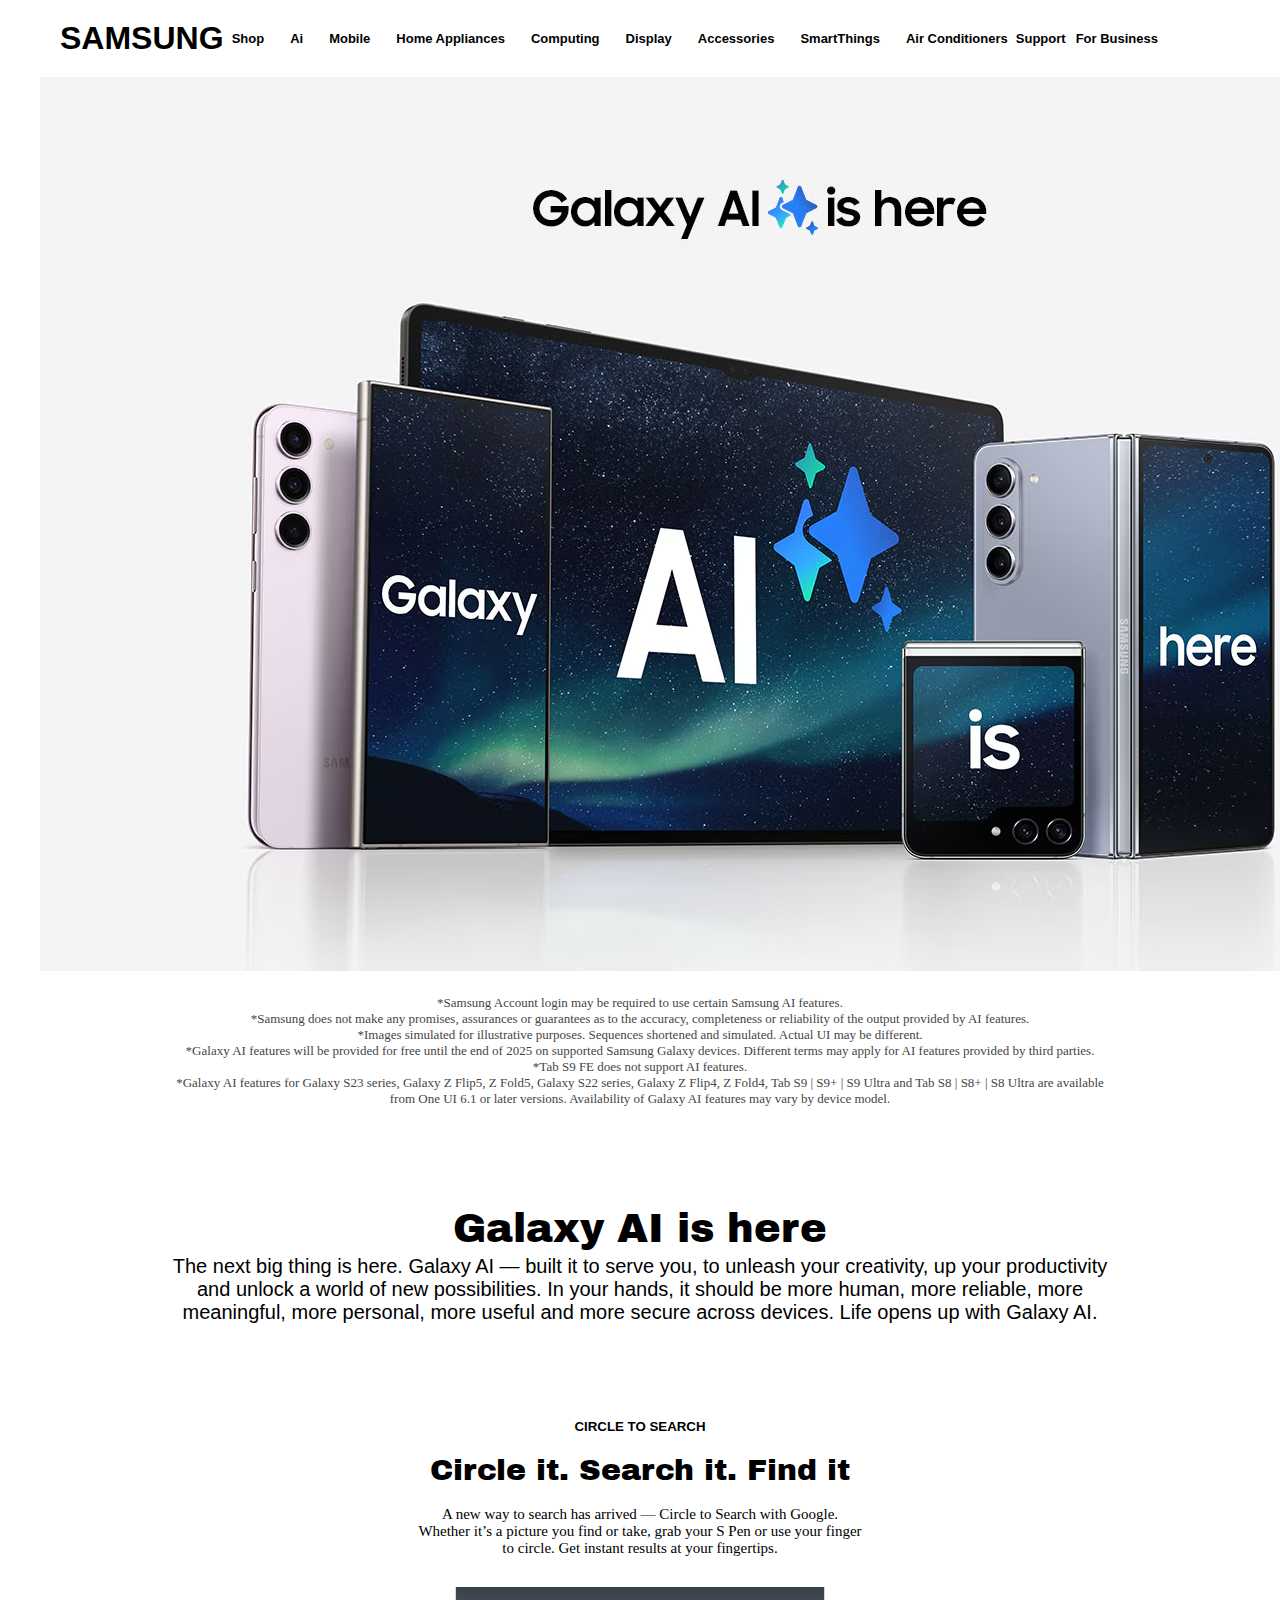
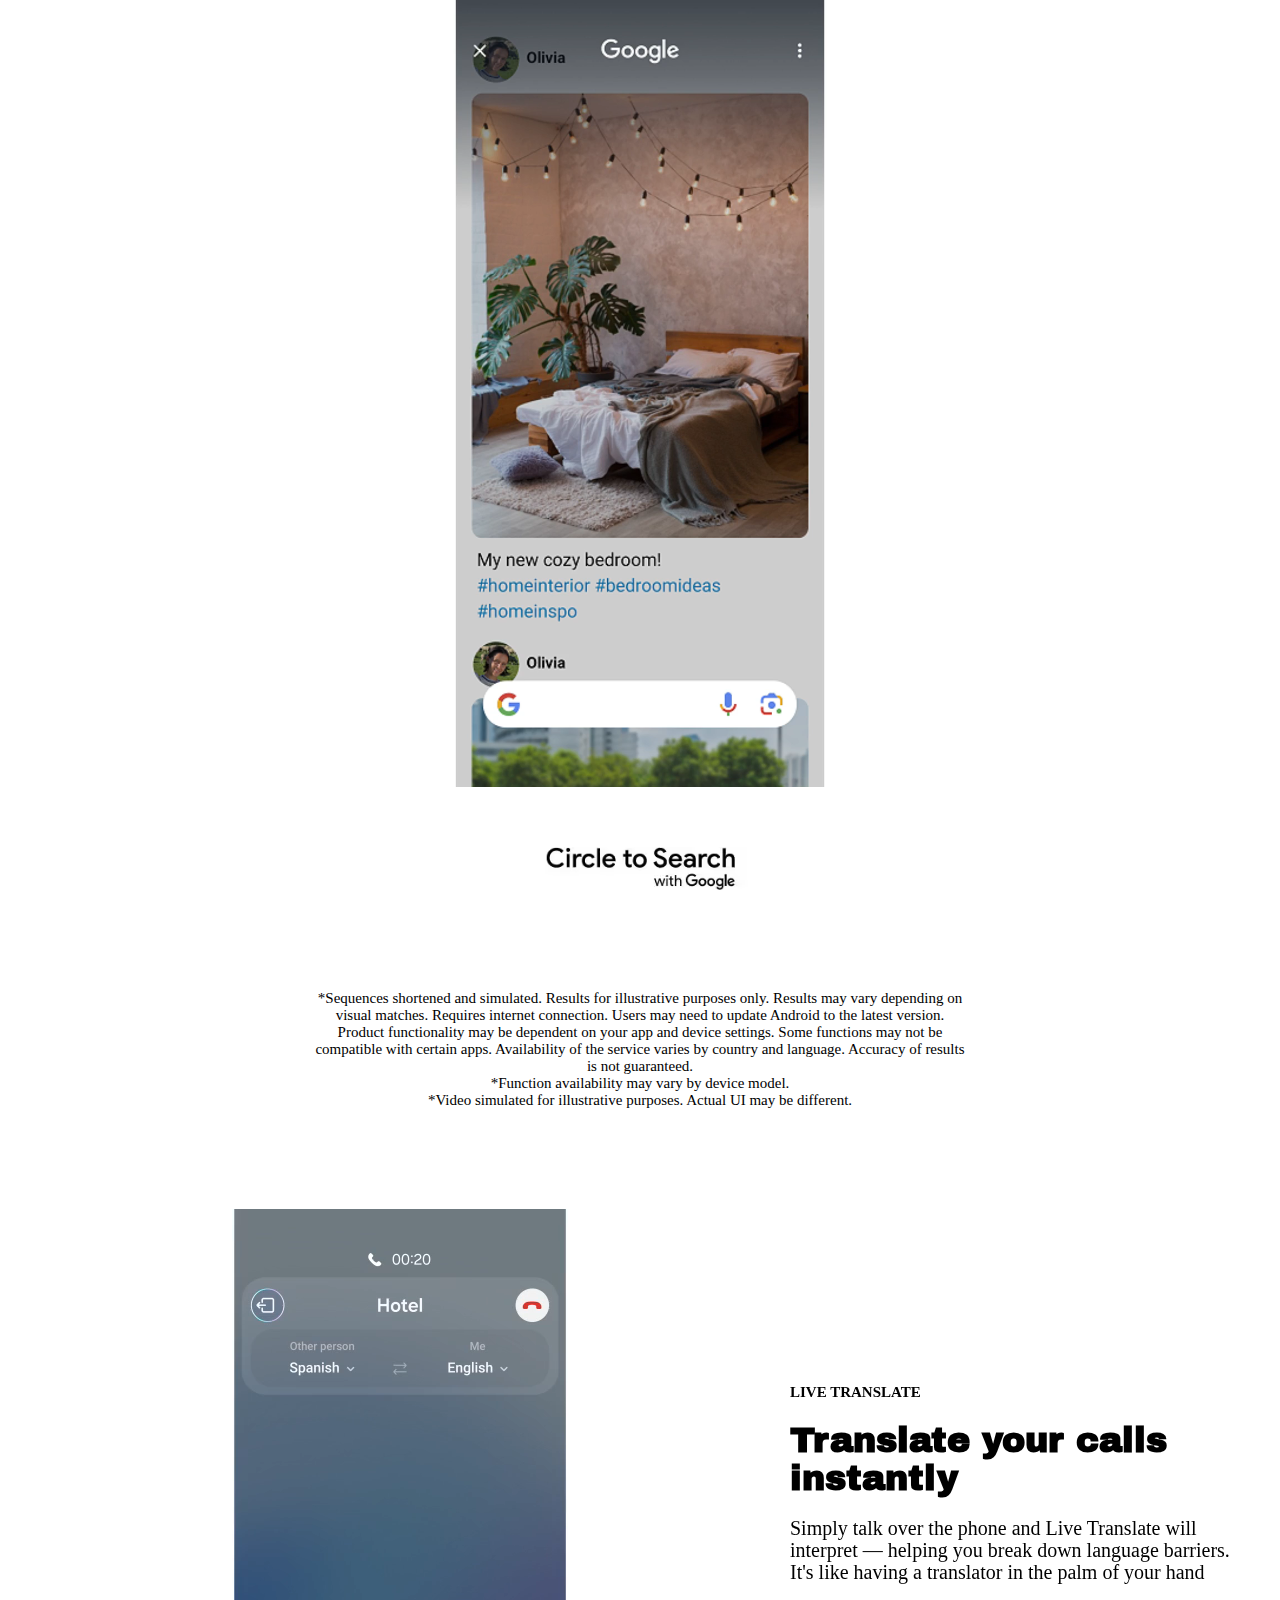
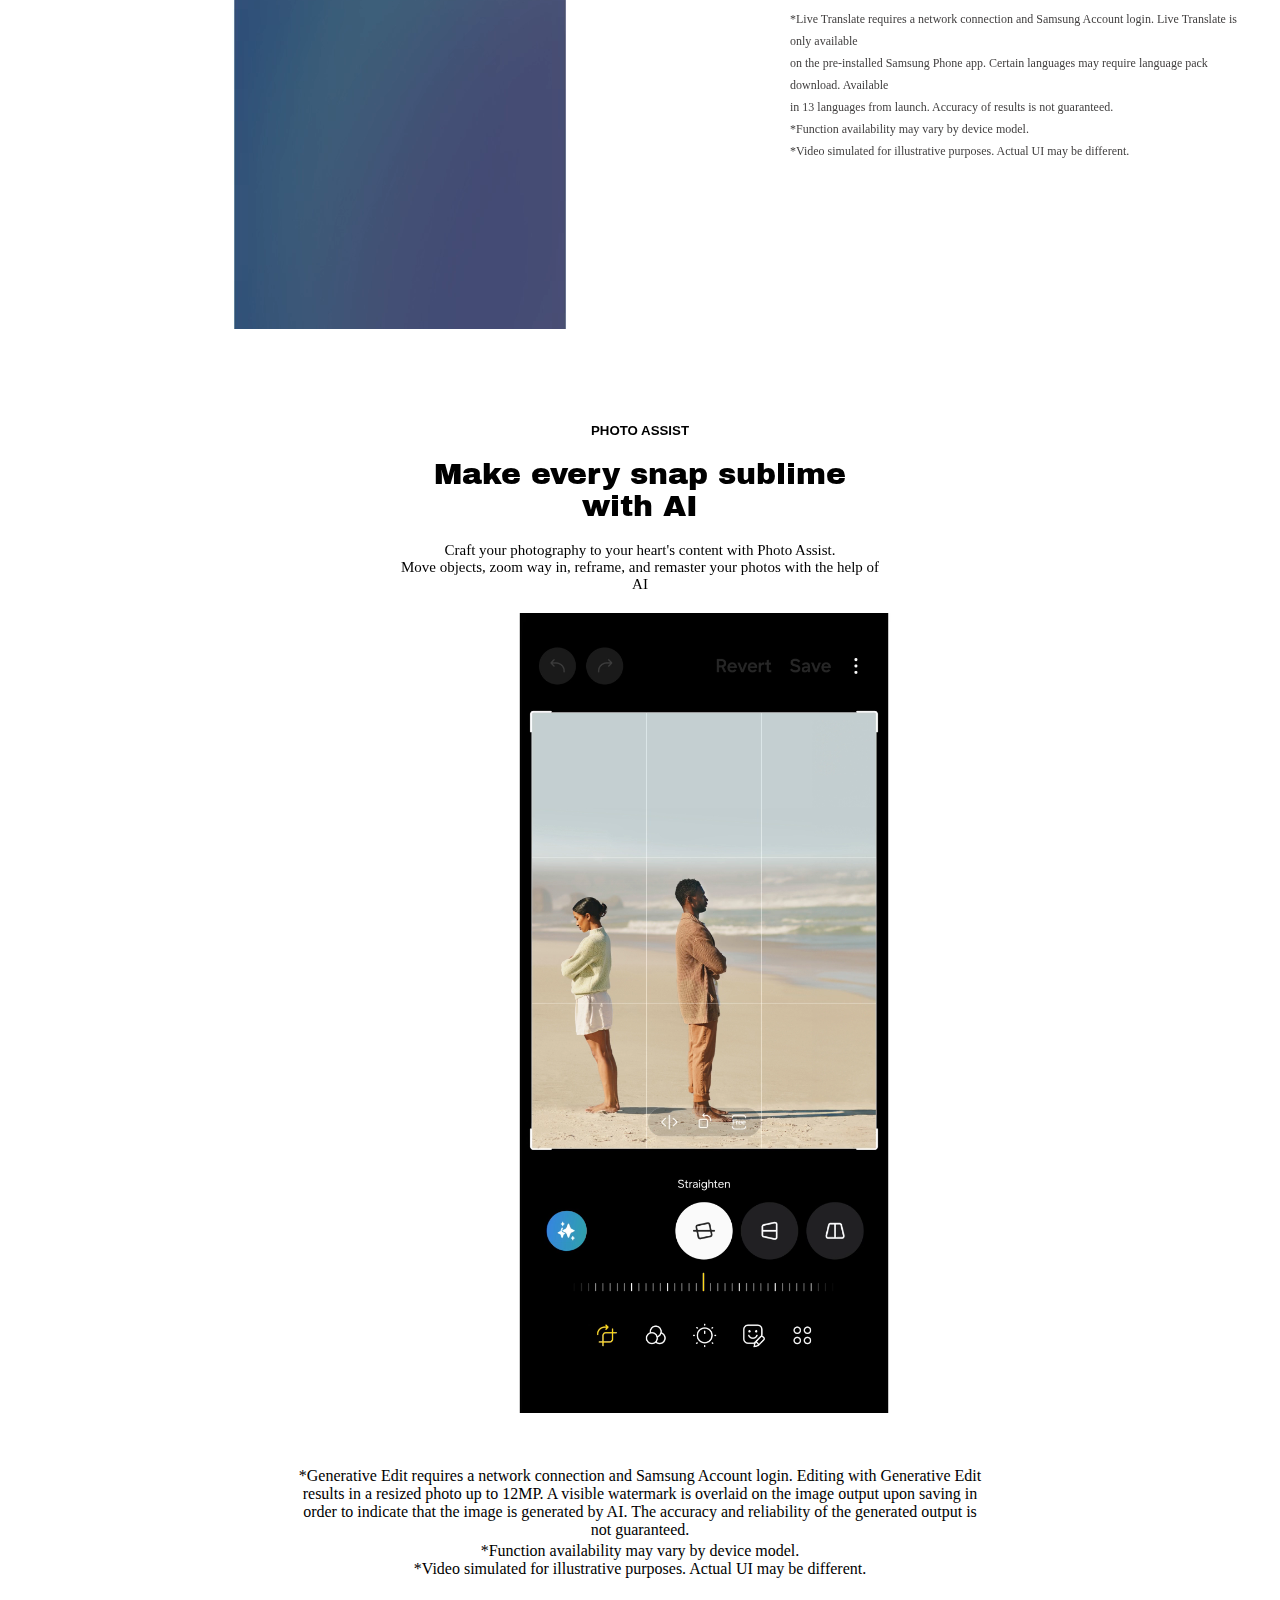
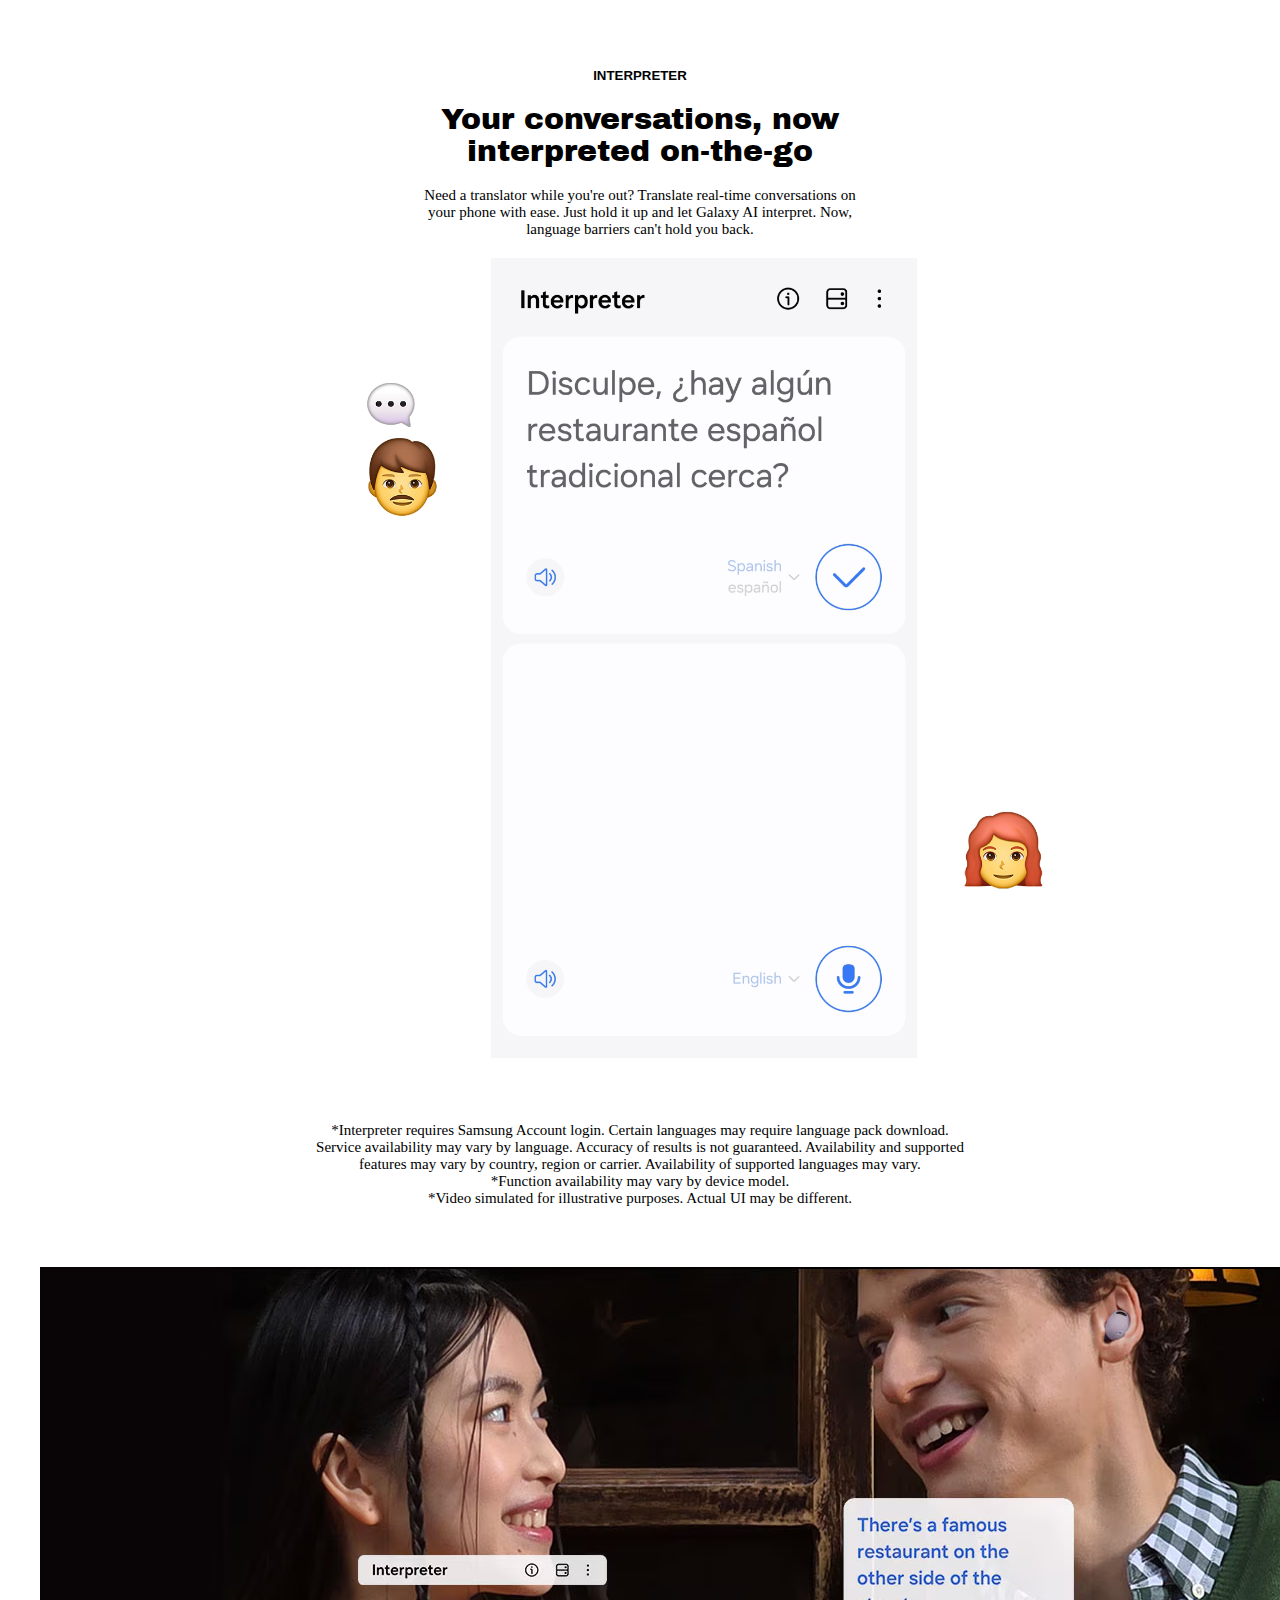
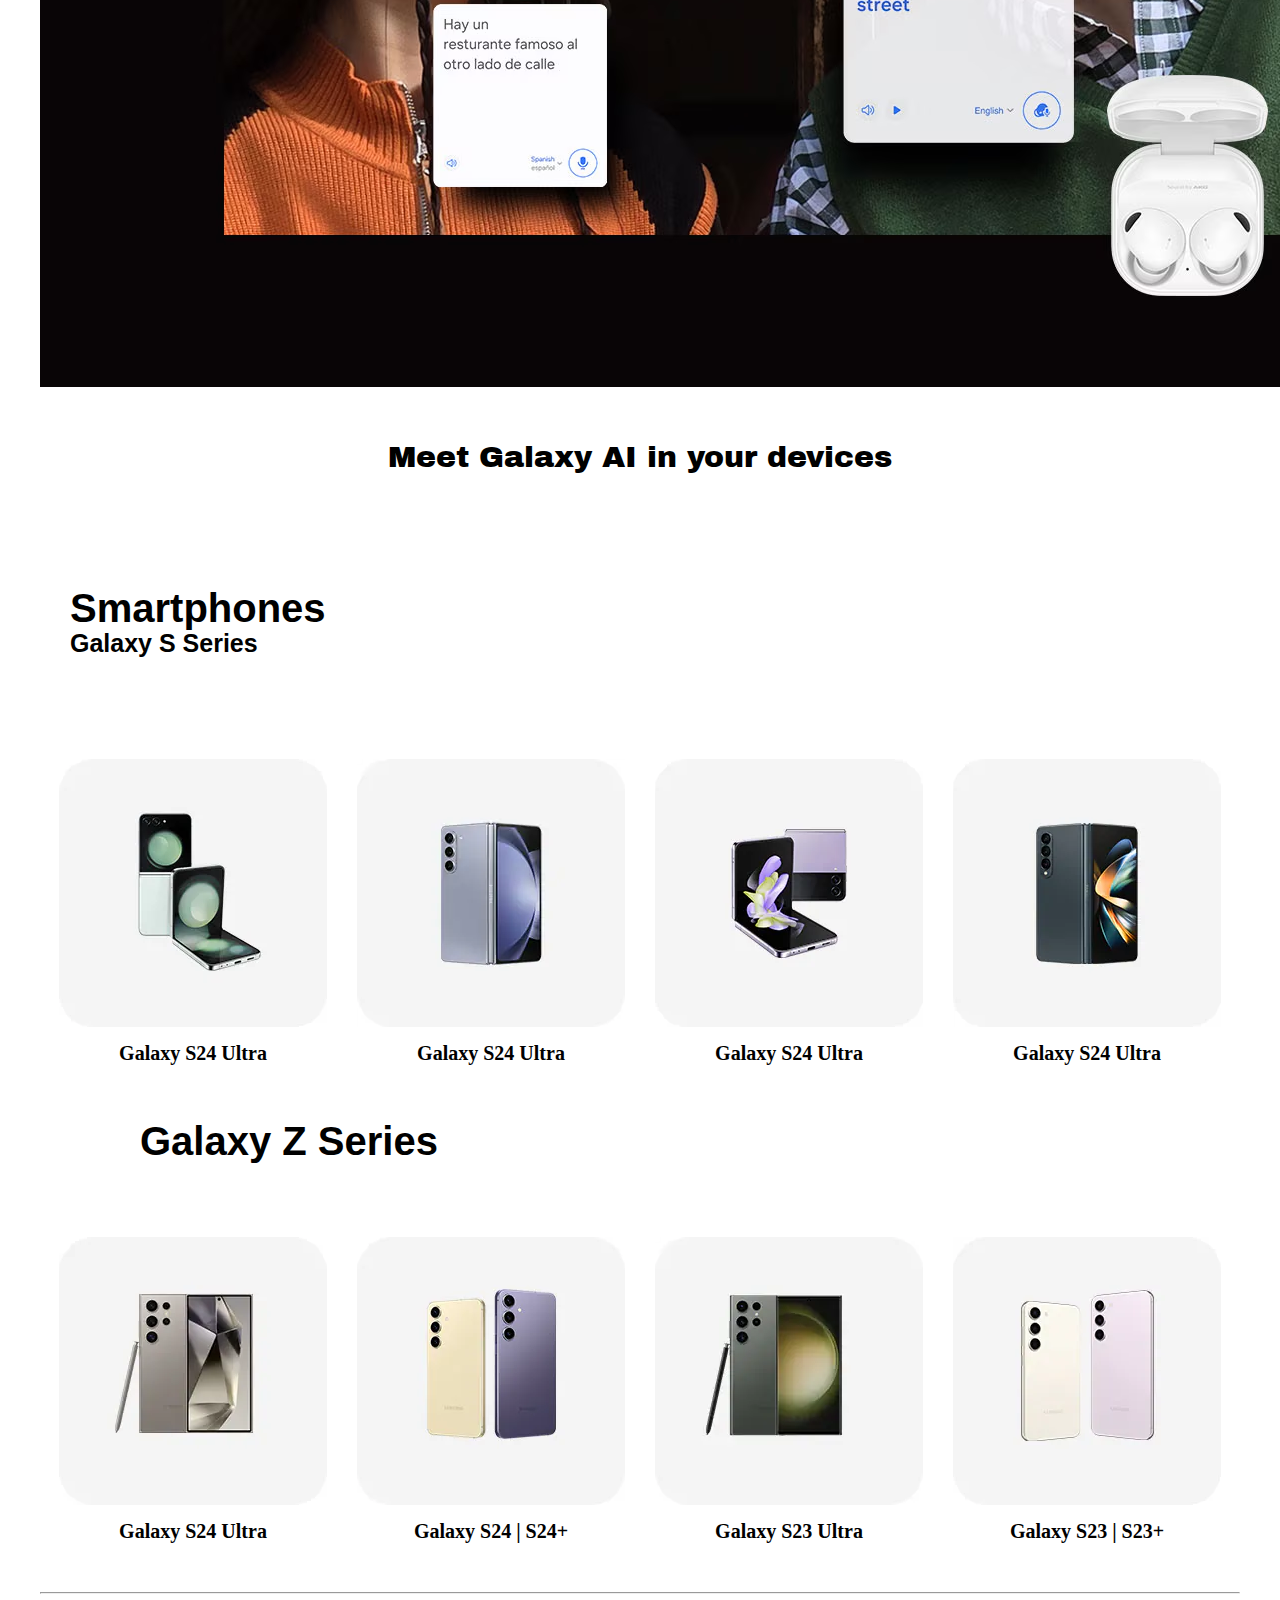
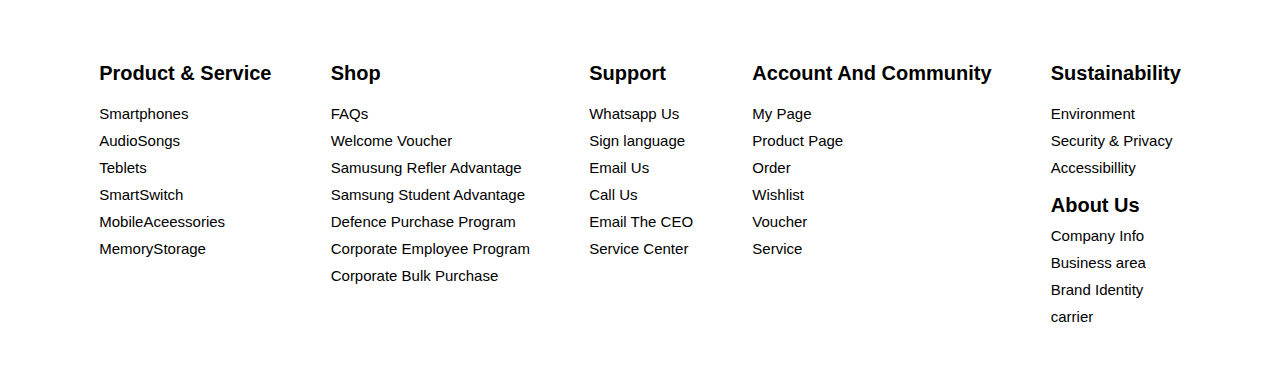
<file: index.html>
<!DOCTYPE html>
<html lang="en">

<head>
    <meta charset="UTF-8">
    <meta name="viewport" content="width=device-width, initial-scale=1.0">
    <title>Document</title>
    <link rel="stylesheet" href="style.css">
    <link rel="stylesheet" href="https://cdnjs.cloudflare.com/ajax/libs/font-awesome/6.5.2/css/all.min.css"
        integrity="sha512-SnH5WK+bZxgPHs44uWIX+LLJAJ9/2PkPKZ5QiAj6Ta86w+fsb2TkcmfRyVX3pBnMFcV7oQPJkl9QevSCWr3W6A=="
        crossorigin="anonymous" referrerpolicy="no-referrer" />
    <link href="https://fonts.googleapis.com/css2?family=Archivo+Black&display=swap" rel="stylesheet">
    
</head>

<body>
    <nav>
        <h1><a href="./index.html">SAMSUNG</a></h1>
        <ul>
            <li><a href="/product.html">Shop</a></li>
            <li><a href="">Ai</a></li>
            <li><a href="">Mobile</a></li>
            <li><a href="">Home Appliances</a></li>
            <li><a href="">Computing</a></li>
            <li><a href="">Display</a></li>
            <li><a href="">Accessories</a></li>
            <li><a href="">SmartThings</a></li>
            <li><a href="">Air Conditioners</a></li>
        </ul>
        <ul>
            <li>Support</li>
            <li>For Business</li>
            <li><i class="fa-solid fa-magnifying-glass"></i></li>
            <li><a href="./cart.html"><i class="fa-solid fa-cart-shopping"></i></a></li>
            <li><a href="./login.html"><i class="fa-regular fa-user"></i></a></li>
        </ul>
    </nav>
    <div class="page1">
        <img src="./utills/page1img.avif" alt="">
    </div>
    <div class="page2">
        <ul>
            <li>*Samsung Account login may be required to use certain Samsung AI features.</li>
            <li>*Samsung does not make any promises, assurances or guarantees as to the accuracy, completeness or
                reliability of the output provided by AI features.</li>
            <li>*Images simulated for illustrative purposes. Sequences shortened and simulated. Actual UI may be
                different.</li>
            <li>*Galaxy AI features will be provided for free until the end of 2025 on supported Samsung Galaxy devices.
                Different terms may apply for AI features provided by third parties.
            </li>
            <li>*Tab S9 FE does not support AI features.</li>
            <li>*Galaxy AI features for Galaxy S23 series, Galaxy Z Flip5, Z Fold5, Galaxy S22 series, Galaxy Z Flip4, Z
                Fold4, Tab S9 | S9+ | S9 Ultra and Tab S8 | S8+ | S8 Ultra are available from One UI 6.1 or later
                versions. Availability of Galaxy AI features may vary by device model.
            </li>
        </ul>
        <h1>
            Galaxy AI is here
        </h1>
        <p>The next big thing is here. Galaxy AI — built it to serve you, to unleash your creativity, up your
            productivity and unlock a world of new possibilities. In your hands, it should be more human, more reliable,
            more meaningful, more personal, more useful and more secure across devices. Life opens up with Galaxy AI.
        </p>
    </div>
    <div class="page3">
        <h5>CIRCLE TO SEARCH</h5>
        <h2>Circle it. Search it. Find it </h2>
        <p>A new way to search has arrived — Circle to Search with Google. <br> Whether it’s a picture you find or take,
            grab your S Pen or use your finger <br> to circle. Get instant results at your fingertips.</p>

        <video src="./utills/page3 vdo.mp4" autoplay muted></video>
        <img src="./utills/page3 img.avif" alt="">
        <p id="page3-p2">*Sequences shortened and simulated. Results for illustrative purposes only. Results may vary
            depending on <br> visual matches. Requires internet connection. Users may need to update Android to the
            latest version. <br> Product functionality may be dependent on your app and device settings. Some functions
            may not be <br> compatible with certain apps. Availability of the service varies by country and language.
            Accuracy of results <br> is not guaranteed.
            <br> *Function availability may vary by device model. <br>
            *Video simulated for illustrative purposes. Actual UI may be different.
        </p>
    </div>
    <div class="page4">
        <div class="page4-left">
            <video src="./utills/page4 vdo.mp4" autoplay></video>
        </div>
        <div class="page4-right">
            <h5>LIVE TRANSLATE</h5>
            <h2>Translate your calls instantly</h2>
            <p>Simply talk over the phone and Live Translate will interpret — helping you break down language barriers.
                It's like having a translator in the palm of your hand <br><br>
                <span>
                    *Live Translate requires a network connection and Samsung Account login. Live Translate is only
                    available <br> on the pre-installed Samsung Phone app. Certain languages may require language pack
                    download. Available <br> in 13 languages from launch. Accuracy of results is not guaranteed. <br>
                    *Function availability may vary by device model. <br>
                    *Video simulated for illustrative purposes. Actual UI may be different.
                </span>
            </p>
        </div>
    </div>
    <div class="page5">
        <h5>PHOTO ASSIST</h5>
        <h2>Make every snap sublime <br>with AI</h2>
        <p>Craft your photography to your heart's content with Photo Assist. <br>Move objects, zoom way in, reframe, and
            remaster your photos with the help of<br>AI
        </p>
        <video src="utills/page5vdo.mp4" autoplay muted></video>
    </div>
    <div class="page6">
        <p>*Generative Edit requires a network connection and Samsung Account login. Editing with Generative Edit
            <br>results in a resized photo up to 12MP. A visible watermark is overlaid on the image output upon saving
            in <br>order to indicate that the image is generated by AI. The accuracy and reliability of the generated
            output is <br>not guaranteed.</p>
        <ul>
            <li>*Function availability may vary by device model.</li>
            <li>*Video simulated for illustrative purposes. Actual UI may be different.</li>
        </ul>

    </div>
    <div class="page7">
        <h5>INTERPRETER</h5>
        <h2>Your conversations, now <br>interpreted on-the-go</h2>
        <p>Need a translator while you're out? Translate real-time conversations on <br>your phone with ease. Just hold
            it up and let Galaxy AI interpret. Now, <br>language barriers can't hold you back.</p>
            <video src="utills/page7 vdo.mp4 " autoplay></video>
            <p id="page7-p2">*Interpreter requires Samsung Account login. Certain languages may require language pack download. <br>Service availability may vary by language. Accuracy of results is not guaranteed. Availability and supported <br>features may vary by country, region or carrier. Availability of supported languages may vary.
               <br> *Function availability may vary by device model.
               <br> *Video simulated for illustrative purposes. Actual UI may be different.
            </p>
            <img src="utills/page7img.avif" alt="">

    </div>
    <div class="page8">
        <h2>Meet Galaxy AI in your devices</h2>
        <div class="page8-side-heading">
            <h3>Smartphones <br>
                <span>Galaxy S Series</span>
            </h3>
        </div>

        <div class="products">
            <a href="./cart.html">
    
                <div class="product">
                    <img src="utills/page9img 1.webp" alt="">
                    <h4>Galaxy S24 Ultra</h4>
                </div>
            </a>
            <a href="./cart.html">
    
                <div class="product">
                    <img src="utills/page9 img 2.webp" alt="">
                    <h4>Galaxy S24 Ultra</h4>
                </div>
            </a>
            <a href="./cart.html">
    
                
                <div class="product">
                    <img src="utills/page 9 img 3.webp" alt="">
                    <h4>Galaxy S24 Ultra</h4>
                </div>
            </a>
            <a href="./cart.html">
    
                
                <div class="product">
                    <img src="utills/page 9 img 4.webp" alt="">
                    <h4>Galaxy S24 Ultra</h4>
                </div>
            </a>
        </div>

    </div>
    <div class="page9">
        <h2>Galaxy Z Series</h2>
        <div class="products">
            <a href="./cart.html">
                
                        <div class="product">
                            <img src="utills/page 8 img 1.webp" alt="">
                            <h4>Galaxy S24 Ultra</h4>
                        </div>
    
            </a>
            <a href="./cart.html">
    
                
                <div class="product">
                    <img src="utills/page 8 img 2.webp" alt="">
                    <h4>Galaxy S24 | S24+</h4>
                </div>
            </a>
            <a href="./cart.html">
    
                
                <div class="product">
                    <img src="utills/page8 img 3.webp" alt="">
                    <h4>Galaxy S23 Ultra</h4>
                </div>
            </a>
            <a href="./cart.html">
    
                
                <div class="product">
                    <img src="utills/page 8 img4.webp" alt="">
                    <h4>Galaxy S23 | S23+</h4>
                </div>
            </a>
        </div>
    </div>
    <br>
    <hr>
    <br>
    <footer class="footer1">
            
                <div class="foter-section">

                    <h1>Product & Service</h1>
                    <ul>
                        <li>Smartphones</li>
                        <li>AudioSongs</li>
                        <li>Teblets</li>
                        <li>SmartSwitch</li>
                        <li>MobileAceessories</li>
                        <li>MemoryStorage</li>
                    </ul>
                    
                </div>
                <div class="foter-section">

                    <h1>Shop</h1>
                    <ul>
                        
                        <li>FAQs</li>
                        <li>Welcome Voucher</li>
                        <li>Samusung Refler Advantage</li>
                        <li>Samsung Student Advantage</li>
                        <li>Defence Purchase Program</li>
                        <li>Corporate Employee Program</li>
                        <li>Corporate Bulk Purchase</li>
                    </ul>
                </div>
                
                <div class="foter-section">

                    <h1>Support</h1>
                    <ul>
                        
                        <li>Whatsapp Us</li>
                        <li>Sign language</li>
                        <li>Email Us </li>
                        <li>Call Us</li>
                        <li>Email The CEO</li>
                        <li>Service Center</li>
                    </ul>
                    
                </div>
                <div class="foter-section">

                    <h1>Account And Community</h1>
                    <ul>
                        
                        <li>My Page </li>
                        <li>Product Page</li>
                        <li>Order</li>
                        <li>Wishlist</li>
                        <li>Voucher</li>
                        <li>Service</li>
                    </ul>
                </div>
                    
                <div class="foter-section">

                    <h1>Sustainability</h1>
                    <ul>
                        
                        <li>Environment</li>
                        <li>Security & Privacy</li>
                        <li>Accessibillity</li>
                        <br>
                        <h1>About Us</h1>
                        <li>Company Info</li>
                        <li>Business area</li>
                        <li>Brand Identity</li>
                        <li>carrier</li>
                    </ul>
                </div>
                    
                    
        
    </footer>
</body>

</html>
</file>
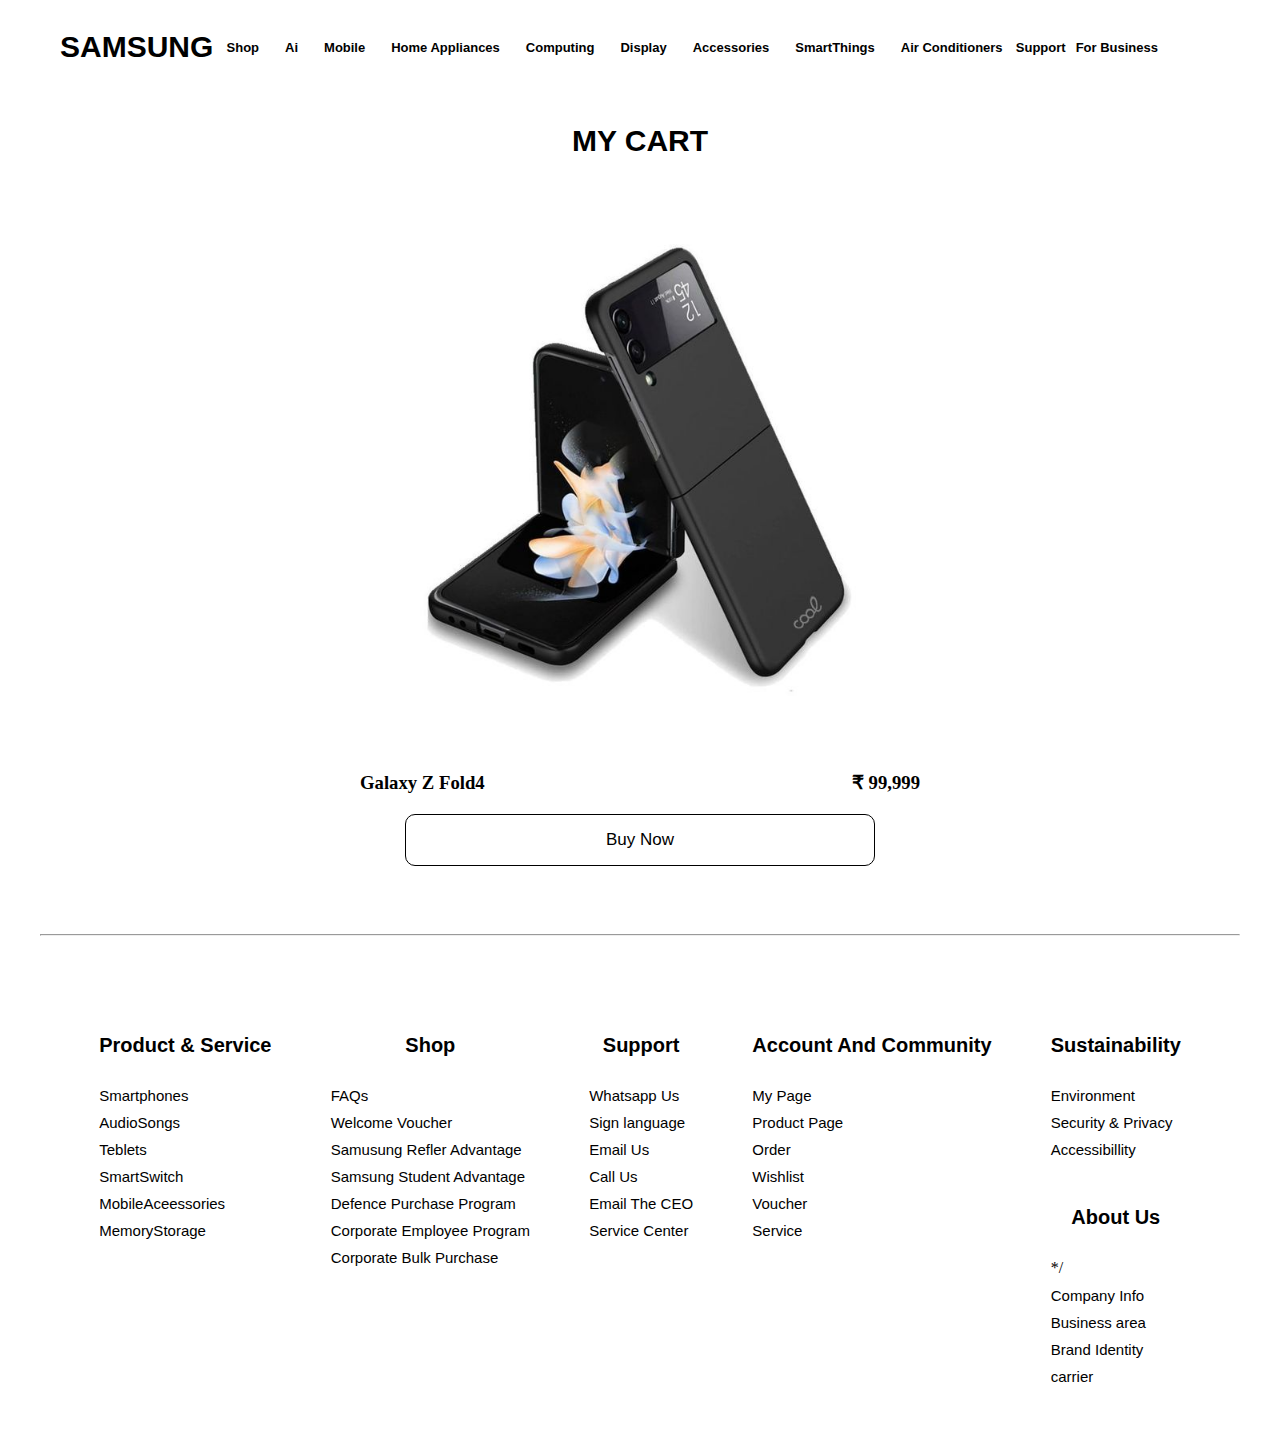
<file: cart.html>
<!DOCTYPE html>
<html lang="en">
<head>
    <meta charset="UTF-8">
    <meta name="viewport" content="width=device-width, initial-scale=1.0">
    <title>Document</title>
    <link rel="stylesheet" href="./cart.css">
    <link rel="stylesheet" href="https://cdnjs.cloudflare.com/ajax/libs/font-awesome/6.5.2/css/all.min.css"
        integrity="sha512-SnH5WK+bZxgPHs44uWIX+LLJAJ9/2PkPKZ5QiAj6Ta86w+fsb2TkcmfRyVX3pBnMFcV7oQPJkl9QevSCWr3W6A=="
        crossorigin="anonymous" referrerpolicy="no-referrer" />
    <link href="https://fonts.googleapis.com/css2?family=Archivo+Black&display=swap" rel="stylesheet">
    
</head>
<body>
    <nav>
        <h1><a href="./index.html">SAMSUNG</a></h1>
        <ul>
            <li><a href="/product.html">Shop</a></li>
            <li><a href="">Ai</a></li>
            <li><a href="">Mobile</a></li>
            <li><a href="">Home Appliances</a></li>
            <li><a href="">Computing</a></li>
            <li><a href="">Display</a></li>
            <li><a href="">Accessories</a></li>
            <li><a href="">SmartThings</a></li>
            <li><a href="">Air Conditioners</a></li>
        </ul>
        <ul>
            <li>Support</li>
            <li>For Business</li>
            <li><i class="fa-solid fa-magnifying-glass"></i></li>
            <li><a href="./cart.html"><i class="fa-solid fa-cart-shopping"></i></a></li>
            <li><a href="./login.html"><i class="fa-regular fa-user"></i></a></li>
        </ul>
    </nav>
    <h1>MY CART</h1>
    <div class="cart">
        <img src="./utills/cart img.jpg" alt="">
         <!-- <img src="https://i.pinimg.com/564x/52/97/e7/5297e71030c1403b0c103633d3c74855.jpg" alt=""> -->
        <div class="product-details">
            <h3>Galaxy Z Fold4</h3>
            <h3>₹ 99,999</h3>
        </div>
        <a href="./thankyou.html">
            <button>Buy Now</button>
        </a>

    </div>
    <br>
    <hr>
    <br>
    <footer class="footer1">
            
                <div class="foter-section">

                    <h1>Product & Service</h1>
                    <ul>
                        <li>Smartphones</li>
                        <li>AudioSongs</li>
                        <li>Teblets</li>
                        <li>SmartSwitch</li>
                        <li>MobileAceessories</li>
                        <li>MemoryStorage</li>
                    </ul>
                    
                </div>
                <div class="foter-section">

                    <h1>Shop</h1>
                    <ul>
                        
                        <li>FAQs</li>
                        <li>Welcome Voucher</li>
                        <li>Samusung Refler Advantage</li>
                        <li>Samsung Student Advantage</li>
                        <li>Defence Purchase Program</li>
                        <li>Corporate Employee Program</li>
                        <li>Corporate Bulk Purchase</li>
                    </ul>
                </div>
                
                <div class="foter-section">

                    <h1>Support</h1>
                    <ul>
                        
                        <li>Whatsapp Us</li>
                        <li>Sign language</li>
                        <li>Email Us </li>
                        <li>Call Us</li>
                        <li>Email The CEO</li>
                        <li>Service Center</li>
                    </ul>
                    
                </div>
                <div class="foter-section">

                    <h1>Account And Community</h1>
                    <ul>
                        
                        <li>My Page </li>
                        <li>Product Page</li>
                        <li>Order</li>
                        <li>Wishlist</li>
                        <li>Voucher</li>
                        <li>Service</li>
                    </ul>
                </div>
                    
                <div class="foter-section">

                    <h1>Sustainability</h1>
                    <ul>
                        
                        <li>Environment</li>
                        <li>Security & Privacy</li>
                        <li>Accessibillity</li>
                        <br>
                        <h1>About Us</h1>*/
                        <li>Company Info</li>
                        <li>Business area</li>
                        <li>Brand Identity</li>
                        <li>carrier</li>
                    </ul>
                </div>
                    
                    
        
    </footer>
</body>
</html>
</file>
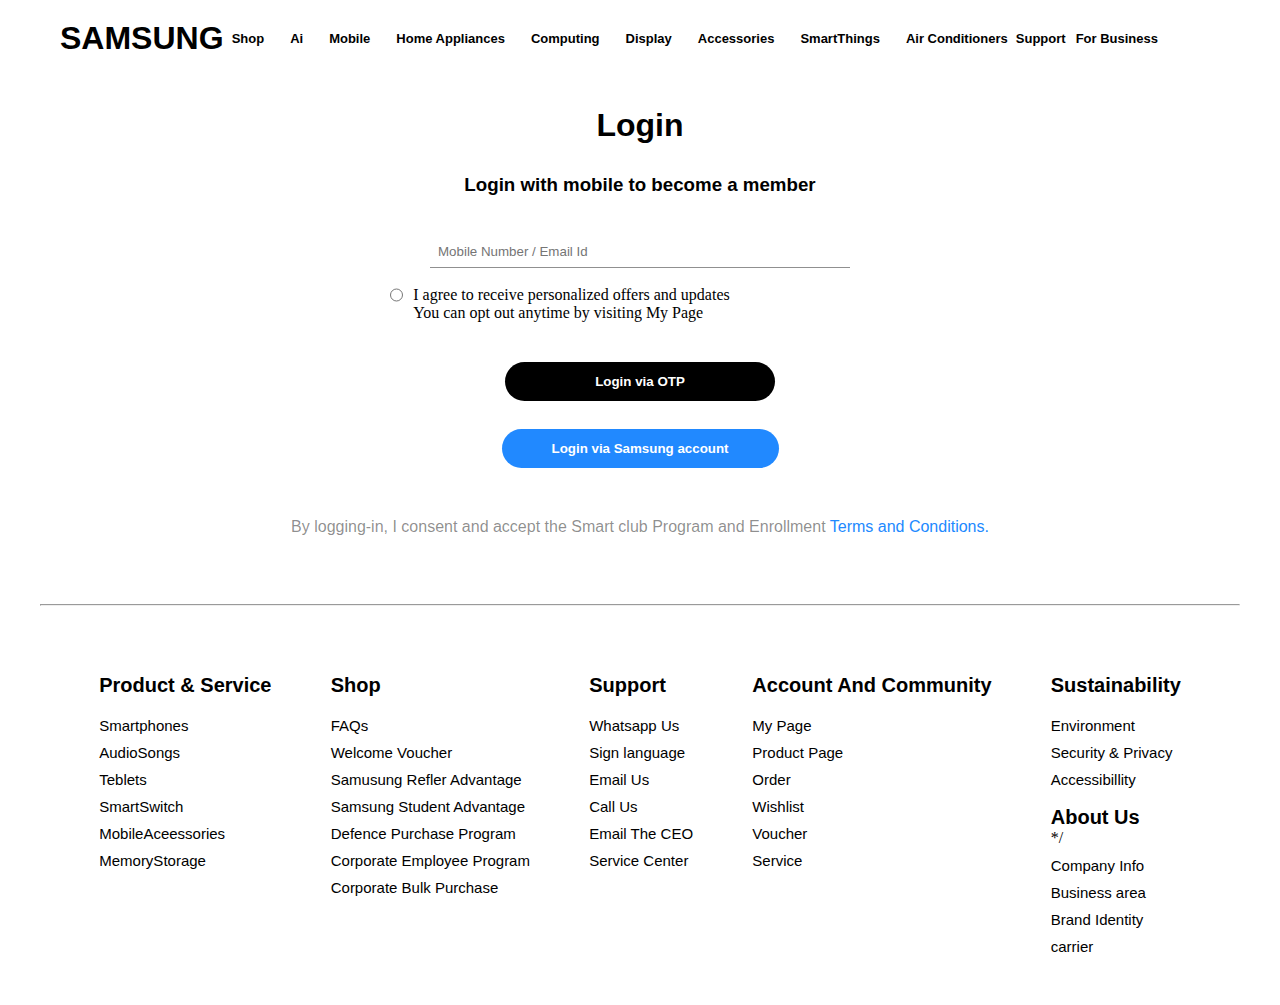
<file: login.html>
<!DOCTYPE html>
<html lang="en">
<head>
    <meta charset="UTF-8">
    <meta name="viewport" content="width=device-width, initial-scale=1.0">
    <title>Document</title>
    <link rel="stylesheet" href="./login.css">
    <link rel="stylesheet" href="https://cdnjs.cloudflare.com/ajax/libs/font-awesome/6.5.2/css/all.min.css"
        integrity="sha512-SnH5WK+bZxgPHs44uWIX+LLJAJ9/2PkPKZ5QiAj6Ta86w+fsb2TkcmfRyVX3pBnMFcV7oQPJkl9QevSCWr3W6A=="
        crossorigin="anonymous" referrerpolicy="no-referrer" />
    <link href="https://fonts.googleapis.com/css2?family=Archivo+Black&display=swap" rel="stylesheet">
    
</head>
<body>
    <nav>
        <h1><a href="./index.html">SAMSUNG</a></h1>
        <ul>
            <li><a href="/product.html">Shop</a></li>
            <li><a href="">Ai</a></li>
            <li><a href="">Mobile</a></li>
            <li><a href="">Home Appliances</a></li>
            <li><a href="">Computing</a></li>
            <li><a href="">Display</a></li>
            <li><a href="">Accessories</a></li>
            <li><a href="">SmartThings</a></li>
            <li><a href="">Air Conditioners</a></li>
        </ul>
        <ul>
            <li>Support</li>
            <li>For Business</li>
            <li><i class="fa-solid fa-magnifying-glass"></i></li>
            <li><a href="./cart.html"><i class="fa-solid fa-cart-shopping"></i></a></li>
            <li><a href="./login.html"><i class="fa-regular fa-user"></i></a></li>
        </ul>
    </nav>
    <div class="login">
        <h1>Login</h1>
        <h3>Login with mobile to become a member</h3>
        <form>
            <input class="email" type="text" placeholder="Mobile Number / Email Id"><br>
            <div class="from-radio">
                <input type="radio" >
                <p>I agree to receive personalized offers and updates <br>
                    You can opt out anytime by visiting My Page</p>

            </div>
            <button class="otp">Login via OTP</button> <br>
            <button class="Samsung">Login via Samsung account</button>

        </form>
        <p class="p-2">By logging-in, I consent and accept the Smart club Program and Enrollment <span>Terms and Conditions.</span></p>
    </div>
    <br>
    <hr>
    <br>
    <footer class="footer1">
            
                <div class="foter-section">

                    <h1>Product & Service</h1>
                    <ul>
                        <li>Smartphones</li>
                        <li>AudioSongs</li>
                        <li>Teblets</li>
                        <li>SmartSwitch</li>
                        <li>MobileAceessories</li>
                        <li>MemoryStorage</li>
                    </ul>
                    
                </div>
                <div class="foter-section">

                    <h1>Shop</h1>
                    <ul>
                        
                        <li>FAQs</li>
                        <li>Welcome Voucher</li>
                        <li>Samusung Refler Advantage</li>
                        <li>Samsung Student Advantage</li>
                        <li>Defence Purchase Program</li>
                        <li>Corporate Employee Program</li>
                        <li>Corporate Bulk Purchase</li>
                    </ul>
                </div>
                
                <div class="foter-section">

                    <h1>Support</h1>
                    <ul>
                        
                        <li>Whatsapp Us</li>
                        <li>Sign language</li>
                        <li>Email Us </li>
                        <li>Call Us</li>
                        <li>Email The CEO</li>
                        <li>Service Center</li>
                    </ul>
                    
                </div>
                <div class="foter-section">

                    <h1>Account And Community</h1>
                    <ul>
                        
                        <li>My Page </li>
                        <li>Product Page</li>
                        <li>Order</li>
                        <li>Wishlist</li>
                        <li>Voucher</li>
                        <li>Service</li>
                    </ul>
                </div>
                    
                <div class="foter-section">

                    <h1>Sustainability</h1>
                    <ul>
                        
                        <li>Environment</li>
                        <li>Security & Privacy</li>
                        <li>Accessibillity</li>
                        <br>
                        <h1>About Us</h1>*/
                        <li>Company Info</li>
                        <li>Business area</li>
                        <li>Brand Identity</li>
                        <li>carrier</li>
                    </ul>
                </div>
                    
                    
        
    </footer>
</body>
</html>
</file>
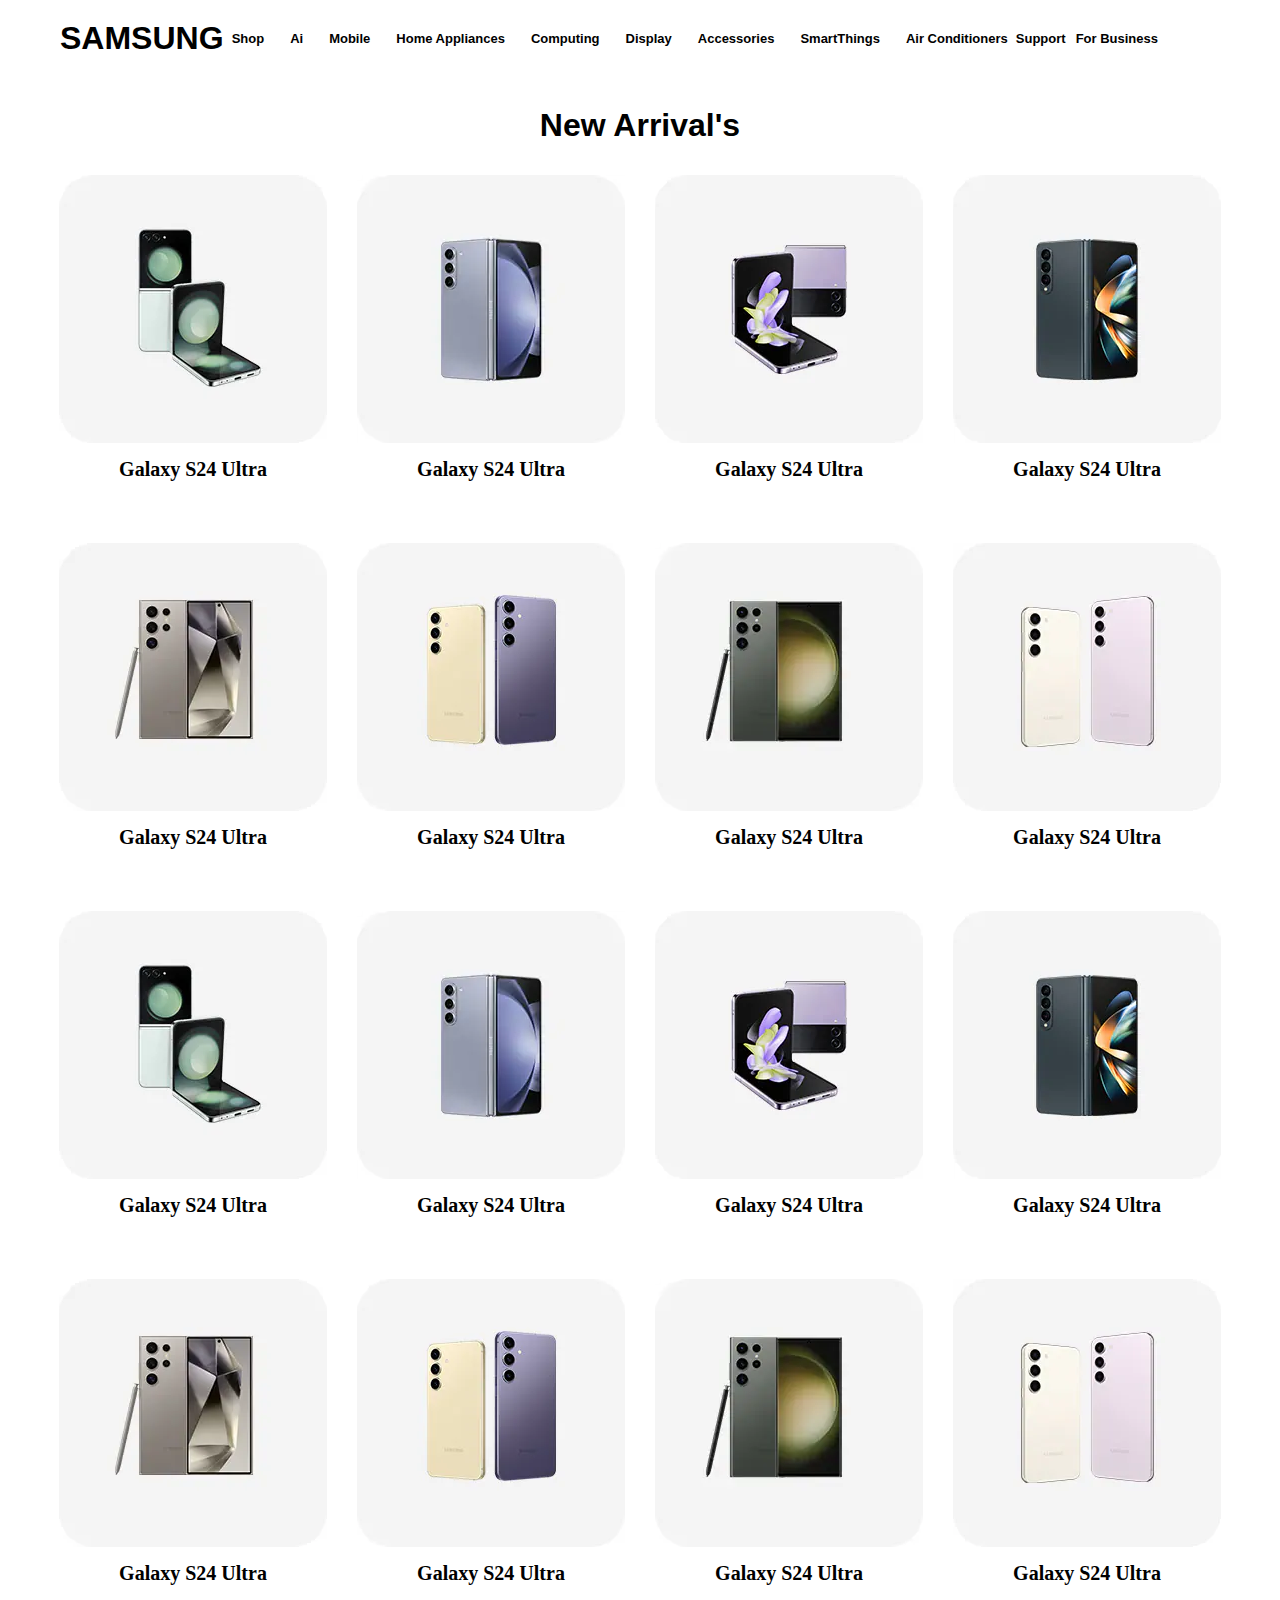
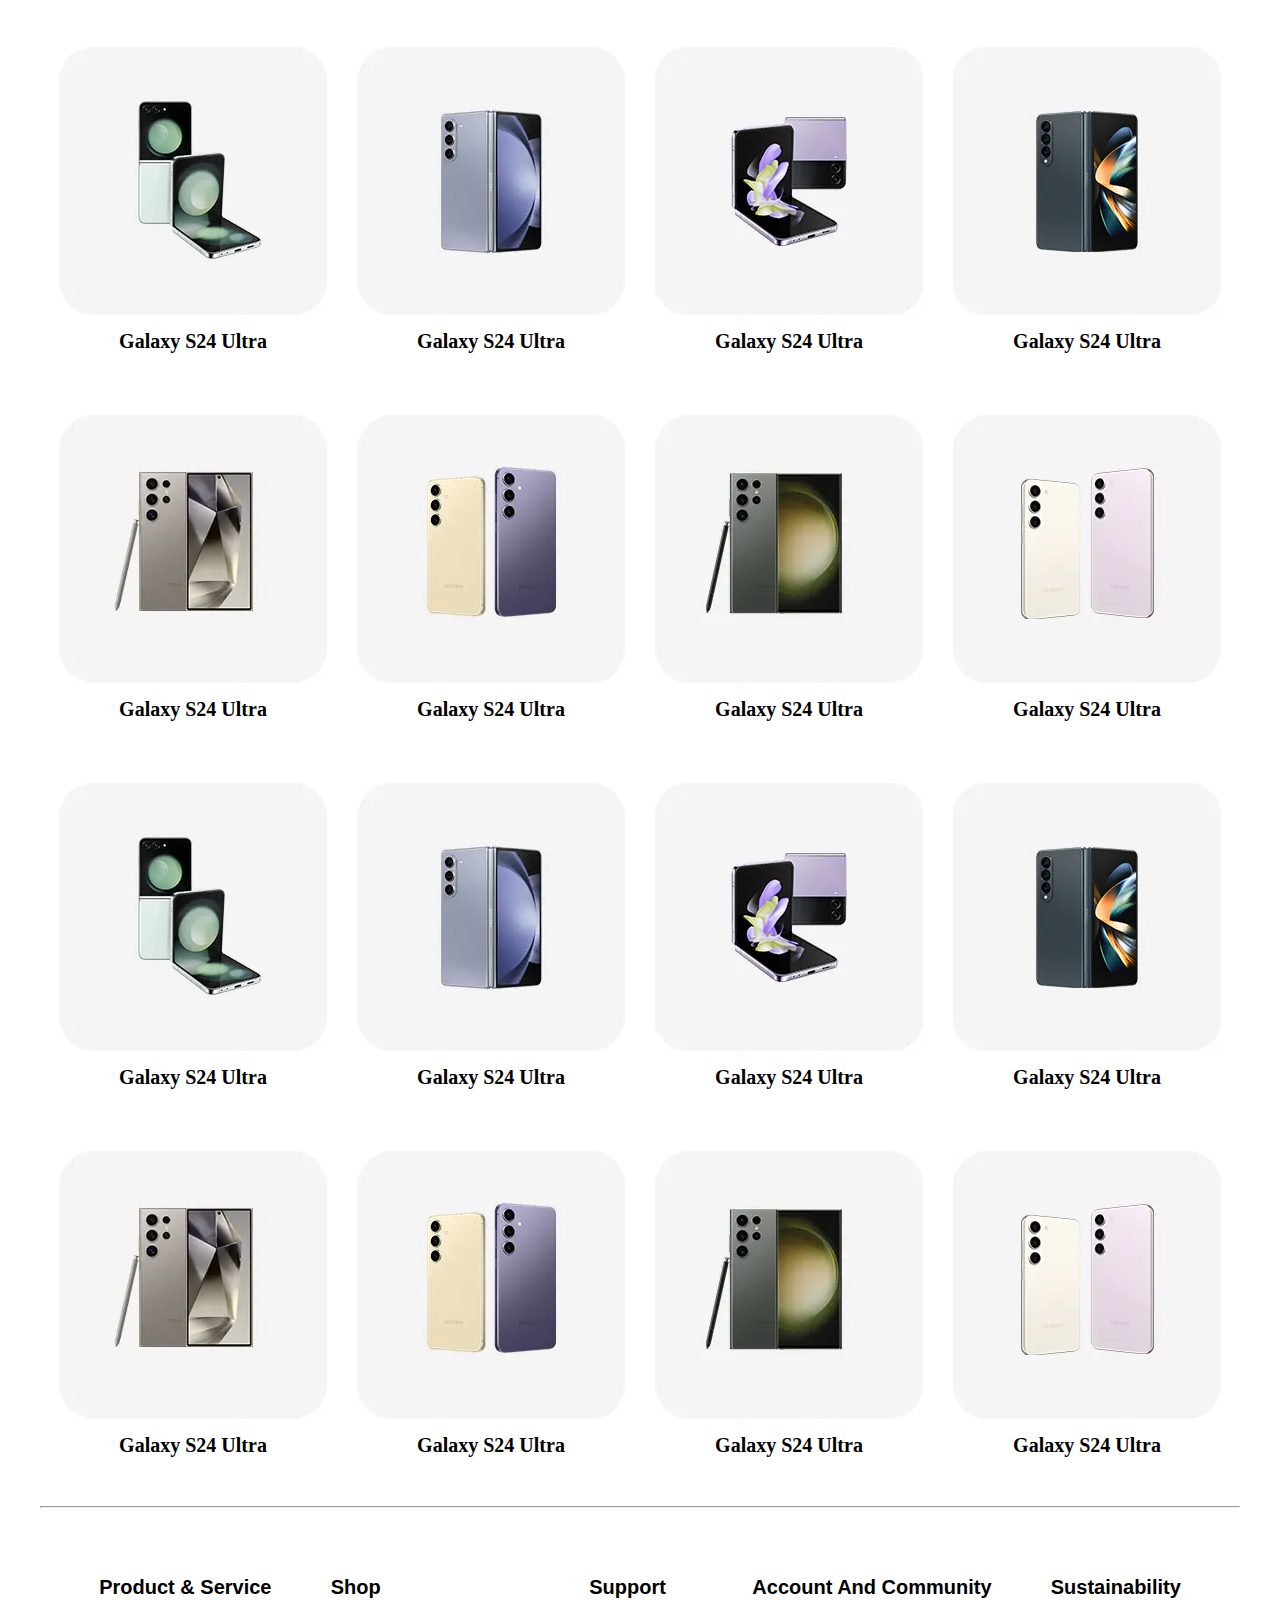
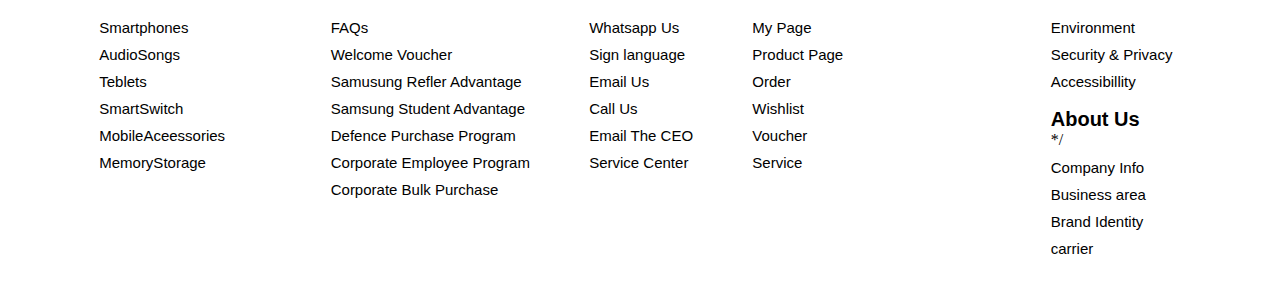
<file: product.html>
<!DOCTYPE html>
<html lang="en">
<head>
    <meta charset="UTF-8">
    <meta name="viewport" content="width=device-width, initial-scale=1.0">
    <title>Document</title>
    <link rel="stylesheet" href="./product.css">
    <link rel="stylesheet" href="https://cdnjs.cloudflare.com/ajax/libs/font-awesome/6.5.2/css/all.min.css"
        integrity="sha512-SnH5WK+bZxgPHs44uWIX+LLJAJ9/2PkPKZ5QiAj6Ta86w+fsb2TkcmfRyVX3pBnMFcV7oQPJkl9QevSCWr3W6A=="
        crossorigin="anonymous" referrerpolicy="no-referrer" />
    <link href="https://fonts.googleapis.com/css2?family=Archivo+Black&display=swap" rel="stylesheet">
    
</head>
<body>
    <nav>
        <h1><a href="./index.html">SAMSUNG</a></h1>
        <ul>
            <li><a href="/product.html">Shop</a></li>
            <li><a href="">Ai</a></li>
            <li><a href="">Mobile</a></li>
            <li><a href="">Home Appliances</a></li>
            <li><a href="">Computing</a></li>
            <li><a href="">Display</a></li>
            <li><a href="">Accessories</a></li>
            <li><a href="">SmartThings</a></li>
            <li><a href="">Air Conditioners</a></li>
        </ul>
        <ul>
            <li>Support</li>
            <li>For Business</li>
            <li><i class="fa-solid fa-magnifying-glass"></i></li>
            <li><a href="./cart.html"><i class="fa-solid fa-cart-shopping"></i></a></li>
            <li><a href="./login.html"><i class="fa-regular fa-user"></i></a></li>
        </ul>
    </nav>
    <h1 class="new">New Arrival's</h1>
    <div class="products">
        <a href="./cart.html">

            <div class="product">
                <img src="utills/page9img 1.webp" alt="">
                <h4>Galaxy S24 Ultra</h4>
            </div>
        </a>
        <a href="./cart.html">

            <div class="product">
                <img src="utills/page9 img 2.webp" alt="">
                <h4>Galaxy S24 Ultra</h4>
            </div>
        </a>
        <a href="./cart.html">

            
            <div class="product">
                <img src="utills/page 9 img 3.webp" alt="">
                <h4>Galaxy S24 Ultra</h4>
            </div>
        </a>
        <a href="./cart.html">

            
            <div class="product">
                <img src="utills/page 9 img 4.webp" alt="">
                <h4>Galaxy S24 Ultra</h4>
            </div>
        </a>
    </div>
    <div class="products">
        <a href="./cart.html">
            
                    <div class="product">
                        <img src="utills/page 8 img 1.webp" alt="">
                        <h4>Galaxy S24 Ultra</h4>
                    </div>

        </a>
        <a href="./cart.html">

            
            <div class="product">
                <img src="utills/page 8 img 2.webp" alt="">
                <h4>Galaxy S24 Ultra</h4>
            </div>
        </a>
        <a href="./cart.html">

            
            <div class="product">
                <img src="utills/page8 img 3.webp" alt="">
                <h4>Galaxy S24 Ultra</h4>
            </div>
        </a>
        <a href="./cart.html">

            
            <div class="product">
                <img src="utills/page 8 img4.webp" alt="">
                <h4>Galaxy S24 Ultra</h4>
            </div>
        </a>
    </div>
    <div class="products">
        <a href="./cart.html">

            <div class="product">
                <img src="utills/page9img 1.webp" alt="">
                <h4>Galaxy S24 Ultra</h4>
            </div>
        </a>
        <a href="./cart.html">

            <div class="product">
                <img src="utills/page9 img 2.webp" alt="">
                <h4>Galaxy S24 Ultra</h4>
            </div>
        </a>
        <a href="./cart.html">

            
            <div class="product">
                <img src="utills/page 9 img 3.webp" alt="">
                <h4>Galaxy S24 Ultra</h4>
            </div>
        </a>
        <a href="./cart.html">

            
            <div class="product">
                <img src="utills/page 9 img 4.webp" alt="">
                <h4>Galaxy S24 Ultra</h4>
            </div>
        </a>
    </div>
    <div class="products">
        <a href="./cart.html">
            
                    <div class="product">
                        <img src="utills/page 8 img 1.webp" alt="">
                        <h4>Galaxy S24 Ultra</h4>
                    </div>

        </a>
        <a href="./cart.html">

            
            <div class="product">
                <img src="utills/page 8 img 2.webp" alt="">
                <h4>Galaxy S24 Ultra</h4>
            </div>
        </a>
        <a href="./cart.html">

            
            <div class="product">
                <img src="utills/page8 img 3.webp" alt="">
                <h4>Galaxy S24 Ultra</h4>
            </div>
        </a>
        <a href="./cart.html">

            
            <div class="product">
                <img src="utills/page 8 img4.webp" alt="">
                <h4>Galaxy S24 Ultra</h4>
            </div>
        </a>
    </div>
    <div class="products">
        <a href="./cart.html">

            <div class="product">
                <img src="utills/page9img 1.webp" alt="">
                <h4>Galaxy S24 Ultra</h4>
            </div>
        </a>
        <a href="./cart.html">

            <div class="product">
                <img src="utills/page9 img 2.webp" alt="">
                <h4>Galaxy S24 Ultra</h4>
            </div>
        </a>
        <a href="./cart.html">

            
            <div class="product">
                <img src="utills/page 9 img 3.webp" alt="">
                <h4>Galaxy S24 Ultra</h4>
            </div>
        </a>
        <a href="./cart.html">

            
            <div class="product">
                <img src="utills/page 9 img 4.webp" alt="">
                <h4>Galaxy S24 Ultra</h4>
            </div>
        </a>
    </div>
    <div class="products">
        <a href="./cart.html">
            
                    <div class="product">
                        <img src="utills/page 8 img 1.webp" alt="">
                        <h4>Galaxy S24 Ultra</h4>
                    </div>

        </a>
        <a href="./cart.html">

            
            <div class="product">
                <img src="utills/page 8 img 2.webp" alt="">
                <h4>Galaxy S24 Ultra</h4>
            </div>
        </a>
        <a href="./cart.html">

            
            <div class="product">
                <img src="utills/page8 img 3.webp" alt="">
                <h4>Galaxy S24 Ultra</h4>
            </div>
        </a>
        <a href="./cart.html">

            
            <div class="product">
                <img src="utills/page 8 img4.webp" alt="">
                <h4>Galaxy S24 Ultra</h4>
            </div>
        </a>
    </div>
    <div class="products">
        <a href="./cart.html">

            <div class="product">
                <img src="utills/page9img 1.webp" alt="">
                <h4>Galaxy S24 Ultra</h4>
            </div>
        </a>
        <a href="./cart.html">

            <div class="product">
                <img src="utills/page9 img 2.webp" alt="">
                <h4>Galaxy S24 Ultra</h4>
            </div>
        </a>
        <a href="./cart.html">

            
            <div class="product">
                <img src="utills/page 9 img 3.webp" alt="">
                <h4>Galaxy S24 Ultra</h4>
            </div>
        </a>
        <a href="./cart.html">

            
            <div class="product">
                <img src="utills/page 9 img 4.webp" alt="">
                <h4>Galaxy S24 Ultra</h4>
            </div>
        </a>
    </div>
    <div class="products">
        <a href="./cart.html">
            
                    <div class="product">
                        <img src="utills/page 8 img 1.webp" alt="">
                        <h4>Galaxy S24 Ultra</h4>
                    </div>

        </a>
        <a href="./cart.html">

            
            <div class="product">
                <img src="utills/page 8 img 2.webp" alt="">
                <h4>Galaxy S24 Ultra</h4>
            </div>
        </a>
        <a href="./cart.html">

            
            <div class="product">
                <img src="utills/page8 img 3.webp" alt="">
                <h4>Galaxy S24 Ultra</h4>
            </div>
        </a>
        <a href="./cart.html">

            
            <div class="product">
                <img src="utills/page 8 img4.webp" alt="">
                <h4>Galaxy S24 Ultra</h4>
            </div>
        </a>
    </div>
    
    <br>
    <hr>
    <br>
    <footer class="footer1">
            
                <div class="foter-section">

                    <h1>Product & Service</h1>
                    <ul>
                        <li>Smartphones</li>
                        <li>AudioSongs</li>
                        <li>Teblets</li>
                        <li>SmartSwitch</li>
                        <li>MobileAceessories</li>
                        <li>MemoryStorage</li>
                    </ul>
                    
                </div>
                <div class="foter-section">

                    <h1>Shop</h1>
                    <ul>
                        
                        <li>FAQs</li>
                        <li>Welcome Voucher</li>
                        <li>Samusung Refler Advantage</li>
                        <li>Samsung Student Advantage</li>
                        <li>Defence Purchase Program</li>
                        <li>Corporate Employee Program</li>
                        <li>Corporate Bulk Purchase</li>
                    </ul>
                </div>
                
                <div class="foter-section">

                    <h1>Support</h1>
                    <ul>
                        
                        <li>Whatsapp Us</li>
                        <li>Sign language</li>
                        <li>Email Us </li>
                        <li>Call Us</li>
                        <li>Email The CEO</li>
                        <li>Service Center</li>
                    </ul>
                    
                </div>
                <div class="foter-section">

                    <h1>Account And Community</h1>
                    <ul>
                        
                        <li>My Page </li>
                        <li>Product Page</li>
                        <li>Order</li>
                        <li>Wishlist</li>
                        <li>Voucher</li>
                        <li>Service</li>
                    </ul>
                </div>
                    
                <div class="foter-section">

                    <h1>Sustainability</h1>
                    <ul>
                        
                        <li>Environment</li>
                        <li>Security & Privacy</li>
                        <li>Accessibillity</li>
                        <br>
                        <h1>About Us</h1>*/
                        <li>Company Info</li>
                        <li>Business area</li>
                        <li>Brand Identity</li>
                        <li>carrier</li>
                    </ul>
                </div>
                    
                    
        
    </footer>
</body>
</html>
</file>
<file: style.css>
* {
  margin: 0;
  padding: 0;
  box-sizing: border-box;
}

html, body {
  height: 100%;
  width: 100%;
  padding: 0px 20px;
}

nav {
  display: flex;
  align-items: center;
  justify-content: space-between;
  /* background-color: aqua; */
  padding: 20px 20px;
}

nav h1 a{
  color: black;
  text-decoration: none;
  font-family: "Gill Sans", "Gill Sans MT", Calibri, "Trebuchet MS", sans-serif;
}

nav ul {
  display: flex;
  align-items: center;
  list-style: none;
  gap: 10px;
  font-family: Arial, Helvetica, sans-serif;
  font-size: 13px;
  font-weight: 600;
}

nav ul li a{
  padding: 8px;
  border-radius: 20px;
}
nav ul li a {
  color: black;
  text-decoration-line: none;
}

nav ul li a:hover {
  background-color: black;
  color: white;
  padding: 8px;
  border-radius: 20px;
}

.page2 ul {
  list-style: none;
  padding: 20px 130px 50px 130px;
  text-align: center;
  font-size: 13px;
  color: rgb(70, 69, 69);
}

.page2 h1 {
  margin-top: 50px;
  font-size: 40px;
  text-align: center;
  font-family: "Archivo Black", sans-serif;
  font-weight: 400;
}

.page2 p {
  font-size: 20px;
  text-align: center;
  padding: 5px 130px;
  font-family: Arial, Helvetica, sans-serif;
}

.page3 {
  display: flex;
  flex-direction: column;
}

.page3 h5 ,.page5 h5 ,.page7 h5{
  margin-top: 90px;
  text-align: center;
  font-family: Arial, Helvetica, sans-serif;
}

.page3 h2 , .page5 h2 ,.page7 h2{
  margin: 20px 0px;
  text-align: center;
  font-size: 30px;
  font-family: "Archivo Black", sans-serif;
  font-weight: 400;
}

.page3 p , .page5 p ,.page7 p{
  text-align: center;
  font-size: 15px;
}

.page3 video {
  width: 800px;
  margin: auto;
  padding: 30px 0px;
  margin-bottom: 30px;
}

#page3-p2 {
  padding: 100px 0;
}

.page4 {
  display: flex;
  align-items: center;
  justify-content: space-between;
  gap: 30px;
}

.page4 h5 {
  font-size: 15px;
}

.page4 h2 {
  font-family: "Archivo Black", sans-serif;
  font-weight: 700;
  font-size: 35px;
  padding: 20px 0;
}

.page4 p {
  font-size: 20px;
  line-height: 22px;
}

.page4 p span {
  line-height: 0px;
  font-size: 12px;
  margin-top: 20px;
  color: rgb(65, 63, 63);
}

.page5 {
  align-items: center;
  justify-content: space-between;
  gap: 30px;
}

.page5 video , .page7 video{
  width: 800px;
  margin-left: 22%;
  margin-top: 20px;
}
.page6 p{
  text-align: center;
  margin-top: 50px;
}
.page6 ul{
  list-style: none;
  text-align: center;
  margin-top: 3px;
  margin-bottom: 20px;
}
#page7-p2{
  margin: 60px 0px;
}
.page8 h2{
  text-align: center;
  margin: 50px 0px;
  font-size: 30px;
  font-family: "Archivo Black", sans-serif;
  font-weight: 400;
}
.page8-side-heading{
  /* background-color: red; */
  padding: 70px 30px;
}
.page8-side-heading h3{
  font-size: 40px;
  line-height: 30px;
  font-family: Arial, Helvetica, sans-serif;
}
.page8-side-heading h3 span{
  font-size: 25px;
}
.products{
  display: flex;
  align-items: center;
  justify-content: space-evenly;
}
.products a{
  text-decoration: none;
  color: black;
}
.product{
  border: 1px solid transparent;
  padding: 30px 10px;
  text-align: center;
  font-size: 20px;
}
.product:hover{
  border: 1px solid black;
  transition: all linear 0.2s;
}
.product h4{
  margin-top: 10px;
}
.page9 h2{
  font-size: 40px;
  line-height: 30px;
  font-family: Arial, Helvetica, sans-serif;
  margin-bottom: 50px;
  margin-top: 30px;
  margin-left: 100px;
}
.footer1{

  /* background-color: red; */
  display: flex;
  align-items: start;
  padding-top: 50px;
  padding-bottom: 50px;
  justify-content: space-evenly;
}

.foter-section h1{
  font-family: Arial, Helvetica, sans-serif;
  font-size: 20px;
}
.foter-section ul{
  list-style: none;
  margin-top: 20px;
}
.foter-section ul li{
  margin-top: 10px;
  font-family: Arial, Helvetica, sans-serif;
  font-size: 15px;
}
</file>
<file: cart.css>
* {
    margin: 0;
    padding: 0;
    box-sizing: border-box;
  }
  
  html, body {
    height: 100%;
    width: 100%;
    padding: 0px 20px;
  }
  
  
nav {
  display: flex;
  align-items: center;
  justify-content: space-between;
  /* background-color: aqua; */
  padding: 0px 20px;
}

nav h1 a{
  color: black;
  text-decoration: none;
  font-family: "Gill Sans", "Gill Sans MT", Calibri, "Trebuchet MS", sans-serif;
}

nav ul {
  display: flex;
  align-items: center;
  list-style: none;
  gap: 10px;
  font-family: Arial, Helvetica, sans-serif;
  font-size: 13px;
  font-weight: 600;
}

nav ul li a{
  padding: 8px;
  border-radius: 20px;
}
nav ul li a {
  color: black;
  text-decoration-line: none;
}

nav ul li a:hover {
  background-color: black;
  color: white;
  padding: 8px;
  border-radius: 20px;
}

  h1{
    font-size: 30px;
    margin: 30px 0px;
    text-align: center;
    font-family: Arial, Helvetica, sans-serif;
  }
  .cart{
    display: flex;
    align-items: center;
    justify-content: center;
    flex-direction: column;
  }
  .cart img{
    scale: 0.8;
    margin: auto;
  }
  .product-details{
    width: 50%;
    padding: 20px;
    display: flex;
    align-items: center;
    justify-content: space-between;
    /* background-color: red; */
  }
  .cart a button{
    /* width: 50%; */
    margin-bottom: 50px;
    padding: 15px 200px;
    border-radius: 10px;
    font-size: 17px;
    border: 1px solid black;
    background-color: transparent;
  }
  .cart button:hover{
    background-color: rgba(0, 0, 255, 0.566);
    color: white;
    transition: all linear 0.2s;
  }
  .footer1{

    /* background-color: red; */
    display: flex;
    align-items: start;
    padding-top: 50px;
    padding-bottom: 50px;
    justify-content: space-evenly;
  }
  
  .foter-section h1{
    font-family: Arial, Helvetica, sans-serif;
    font-size: 20px;
  }
  .foter-section ul{
    list-style: none;
    margin-top: 20px;
  }
  .foter-section ul li{
    margin-top: 10px;
    font-family: Arial, Helvetica, sans-serif;
    font-size: 15px;
  }
</file>
<file: login.css>
* {
    margin: 0;
    padding: 0;
    box-sizing: border-box;
  }
  
  html, body {
    height: 100%;
    width: 100%;
    padding: 0px 20px;
  }
  
  
nav {
    display: flex;
    align-items: center;
    justify-content: space-between;
    /* background-color: aqua; */
    padding: 20px 20px;
  }
  
  nav h1 a{
    color: black;
    text-decoration: none;
    font-family: "Gill Sans", "Gill Sans MT", Calibri, "Trebuchet MS", sans-serif;
  }
  
  nav ul {
    display: flex;
    align-items: center;
    list-style: none;
    gap: 10px;
    font-family: Arial, Helvetica, sans-serif;
    font-size: 13px;
    font-weight: 600;
  }
  
  nav ul li a{
    padding: 8px;
    border-radius: 20px;
  }
  nav ul li a {
    color: black;
    text-decoration-line: none;
  }
  
  nav ul li a:hover {
    background-color: black;
    color: white;
    padding: 8px;
    border-radius: 20px;
  }
  .login h1 ,.login h3{
    margin-bottom: 20px;
    text-align: center;
    margin-top: 30px;
  font-family: "Gill Sans", "Gill Sans MT", Calibri, "Trebuchet MS", sans-serif;

  }
.login form{
  display: flex;
  align-items: center;
  flex-direction: column;
}
.email{
  margin-top: 20px;
  padding: 8px;
  width: 35%;
  border: none;
  border-bottom: 0.2px solid rgba(38, 37, 37, 0.508);
  outline: none;
}
.from-radio{
  display: flex;
  gap: 10px;
  transform: translateX(-80px);
}
.from-radio input{
  transform: translateY(-9px);
}
.otp{
  margin-top: 40px;
  padding: 12px 90px;
  border: none;
  background-color: black;
  color: white;
  border-radius: 20px;
  font-weight: 700;
}
.Samsung{
  margin-top: 10px;
  padding: 12px 50px;
  color: white;
  border-radius: 20px;
  font-weight: 700;
  background-color: rgb(33,137,255);
  border: none;
}
.p-2{
  font-family: "Gill Sans", "Gill Sans MT", Calibri, "Trebuchet MS", sans-serif;
  text-align: center;
  margin: 50px 0px;
  color: rgba(0, 0, 0, 0.455);
}
.p-2 span{
 color: rgb(33,137,255); 
}
.footer1{

  /* background-color: red; */
  display: flex;
  align-items: start;
  padding-top: 50px;
  padding-bottom: 50px;
  justify-content: space-evenly;
}

.foter-section h1{
  font-family: Arial, Helvetica, sans-serif;
  font-size: 20px;
}
.foter-section ul{
  list-style: none;
  margin-top: 20px;
}
.foter-section ul li{
  margin-top: 10px;
  font-family: Arial, Helvetica, sans-serif;
  font-size: 15px;
}
</file>
<file: product.css>
* {
    margin: 0;
    padding: 0;
    box-sizing: border-box;
  }
  
  html, body {
    height: 100%;
    width: 100%;
    padding: 0px 20px;
  }
  
  
nav {
    display: flex;
    align-items: center;
    justify-content: space-between;
    /* background-color: aqua; */
    padding: 20px 20px;
  }
  
  nav h1 a{
    color: black;
    text-decoration: none;
    font-family: "Gill Sans", "Gill Sans MT", Calibri, "Trebuchet MS", sans-serif;
  }
  
  nav ul {
    display: flex;
    align-items: center;
    list-style: none;
    gap: 10px;
    font-family: Arial, Helvetica, sans-serif;
    font-size: 13px;
    font-weight: 600;
  }
  
  nav ul li a{
    padding: 8px;
    border-radius: 20px;
  }
  nav ul li a {
    color: black;
    text-decoration-line: none;
  }
  
  nav ul li a:hover {
    background-color: black;
    color: white;
    padding: 8px;
    border-radius: 20px;
  }
  
  nav ul li a {
    color: black;
    text-decoration-line: none;
  }
  
  nav ul li a:hover {
    background-color: black;
    color: white;
    padding: 8px;
    border-radius: 20px;
  }
  .new{
    text-align: center;
    font-family: "Gill Sans", "Gill Sans MT", Calibri, "Trebuchet MS", sans-serif;
    margin-top: 30px;
  }
  .products{
    display: flex;
    align-items: center;
    justify-content: space-evenly;
  }
  .products a{
    text-decoration: none;
    color: black;
  }
   .product{
    border: 1px solid transparent;
    padding: 30px 10px;
    text-align: center;
    font-size: 20px;
  }
  .product:hover{
    border: 1px solid black;
    transition: all linear 0.2s;
  }
  .product h4{
    margin-top: 10px;
  }
  .footer1{

    /* background-color: red; */
    display: flex;
    align-items: start;
    padding-top: 50px;
    padding-bottom: 50px;
    justify-content: space-evenly;
  }
  
  .foter-section h1{
    font-family: Arial, Helvetica, sans-serif;
    font-size: 20px;
  }
  .foter-section ul{
    list-style: none;
    margin-top: 20px;
  }
  .foter-section ul li{
    margin-top: 10px;
    font-family: Arial, Helvetica, sans-serif;
    font-size: 15px;
  }
</file>
